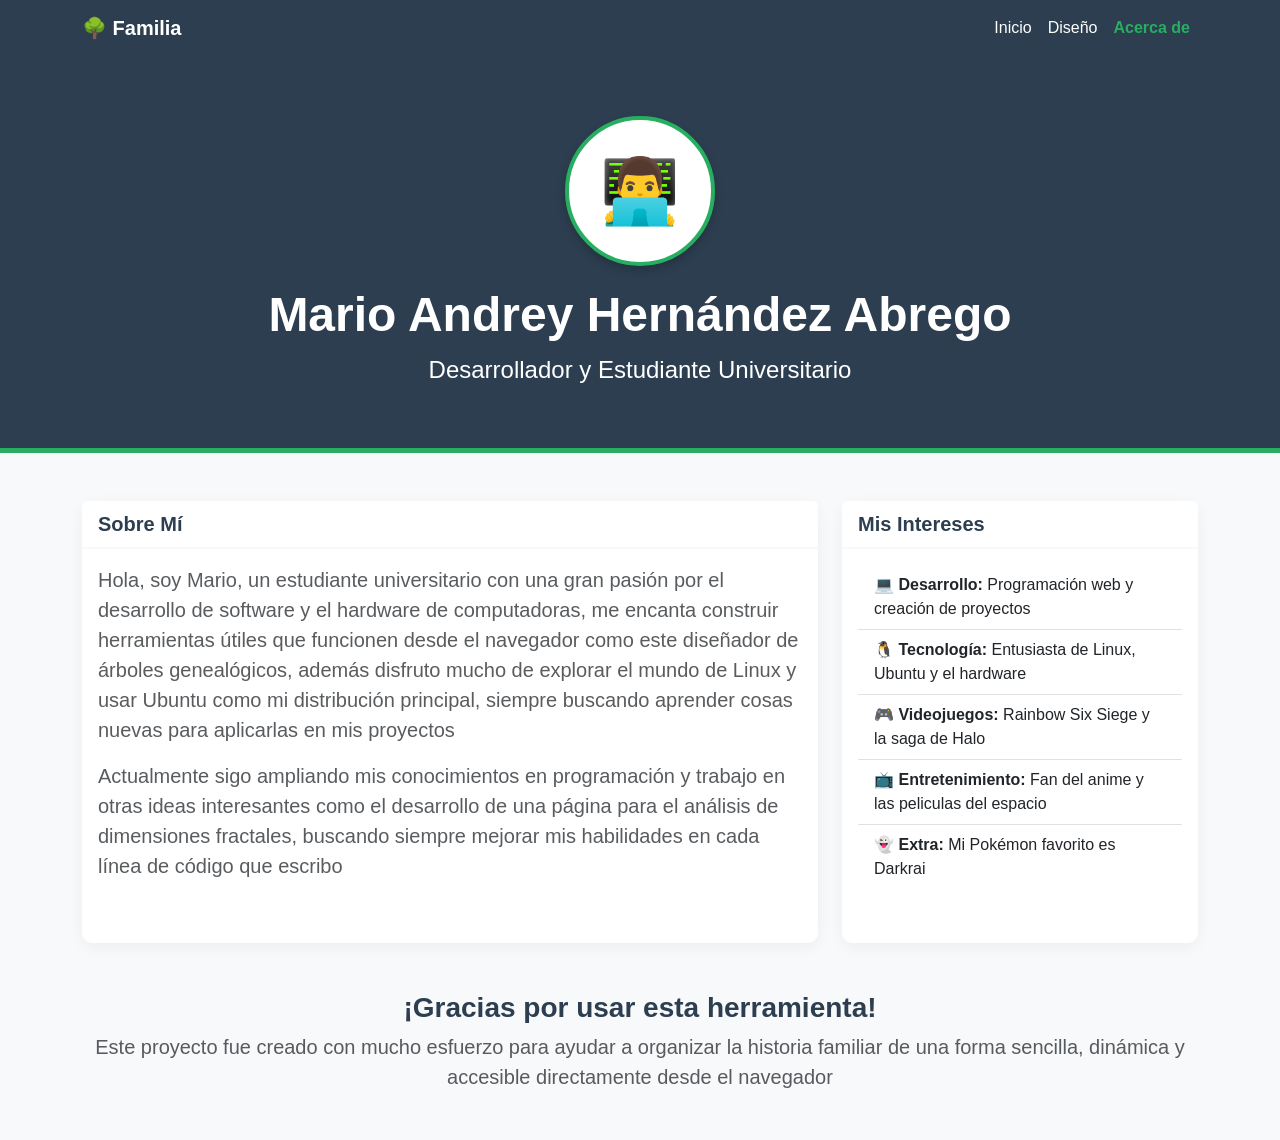
<file: acerca_de.html>
<!DOCTYPE html>
<html lang="es">
<head>
    <meta charset="UTF-8">
    <meta name="viewport" content="width=device-width, initial-scale=1.0">
    <title>Acerca de - Mi Árbol Genealógico</title>
    
    <link href="https://cdn.jsdelivr.net/npm/bootstrap@5.0.2/dist/css/bootstrap.min.css" rel="stylesheet" integrity="sha384-EVSTQN3/azprG1Anm3QDgpJLIm9Nao0Yz1ztcQTwFspd3yD65VohhpuuCOmLASjC" crossorigin="anonymous">
    <link rel="stylesheet" href="css/acerca_de.css">
    <link rel="icon" href="img/logo.png">   

    <link rel="manifest" href="manifest.json">
    <meta name="theme-color" content="#2c3e50">
</head>
<body>

<nav class="navbar navbar-expand-lg navbar-dark navbar-custom sticky-top">
        <div class="container">
            <a class="navbar-brand fw-bold" href="index.html">🌳 Familia</a>
            <button class="navbar-toggler" type="button" data-bs-toggle="collapse" data-bs-target="#menuNavegacion">
                <span class="navbar-toggler-icon" ></span>
            </button>
            <div class="collapse navbar-collapse justify-content-end" id="menuNavegacion">
                <ul class="navbar-nav">
                    <li class="nav-item"><a class="nav-link" href="index.html">Inicio</a></li>
                    <li class="nav-item"><a class="nav-link" href="diseño.html">Diseño</a></li>
                    <li class="nav-item"><a class="nav-link active" href="acerca_de.html">Acerca de</a></li>
                </ul>
            </div>
        </div>
    </nav>

    <header class="perfil-header">
        <div class="container">
            <div class="avatar">👨‍💻</div>
            <h1 class="display-5 fw-bold">Mario Andrey Hernández Abrego</h1>
            <p class="fs-4 mb-0">Desarrollador y Estudiante Universitario</p>
        </div>
    </header>

    <main class="container my-5">
        <div class="row">
            <div class="col-lg-8 mb-4">
                <div class="card card-info h-100">
                    <div class="card-header fs-5">
                        Sobre Mí
                    </div>
                    <div class="card-body">
                        <p class="fs-5 text-muted">
                            Hola, soy Mario, un estudiante universitario con una gran pasión por el desarrollo de software y el hardware de computadoras, me encanta construir herramientas útiles que funcionen desde el navegador como este diseñador de árboles genealógicos, además disfruto mucho de explorar el mundo de Linux y usar Ubuntu como mi distribución principal, siempre buscando aprender cosas nuevas para aplicarlas en mis proyectos
                        </p>
                        <p class="fs-5 text-muted">
                            Actualmente sigo ampliando mis conocimientos en programación y trabajo en otras ideas interesantes como el desarrollo de una página para el análisis de dimensiones fractales, buscando siempre mejorar mis habilidades en cada línea de código que escribo
                        </p>
                    </div>
                </div>
            </div>

            <div class="col-lg-4 mb-4">
                <div class="card card-info h-100">
                    <div class="card-header fs-5">
                        Mis Intereses
                    </div>
                    <div class="card-body">
                        <ul class="list-group list-group-flush fs-6 text-muted">
                            <li class="list-group-item">💻 <strong>Desarrollo:</strong> Programación web y creación de proyectos</li>
                            <li class="list-group-item">🐧 <strong>Tecnología:</strong> Entusiasta de Linux, Ubuntu y el hardware</li>
                            <li class="list-group-item">🎮 <strong>Videojuegos:</strong> Rainbow Six Siege y la saga de Halo</li>
                            <li class="list-group-item">📺 <strong>Entretenimiento:</strong> Fan del anime y las peliculas del espacio</li>
                            <li class="list-group-item">👻 <strong>Extra:</strong> Mi Pokémon favorito es Darkrai</li>
                        </ul>
                    </div>
                </div>
            </div>
        </div>

        <div class="text-center mt-4 mb-5">
            <h3 class="fw-bold" style="color: var(--color-principal);">¡Gracias por usar esta herramienta!</h3>
            <p class="text-muted fs-5">Este proyecto fue creado con mucho esfuerzo para ayudar a organizar la historia familiar de una forma sencilla, dinámica y accesible directamente desde el navegador</p>
        </div>
    </main>
    <script src="app.js"></script>
    <script src="https://cdn.jsdelivr.net/npm/bootstrap@5.2.3/dist/js/bootstrap.bundle.min.js"></script>
</body>
</html>
</file>
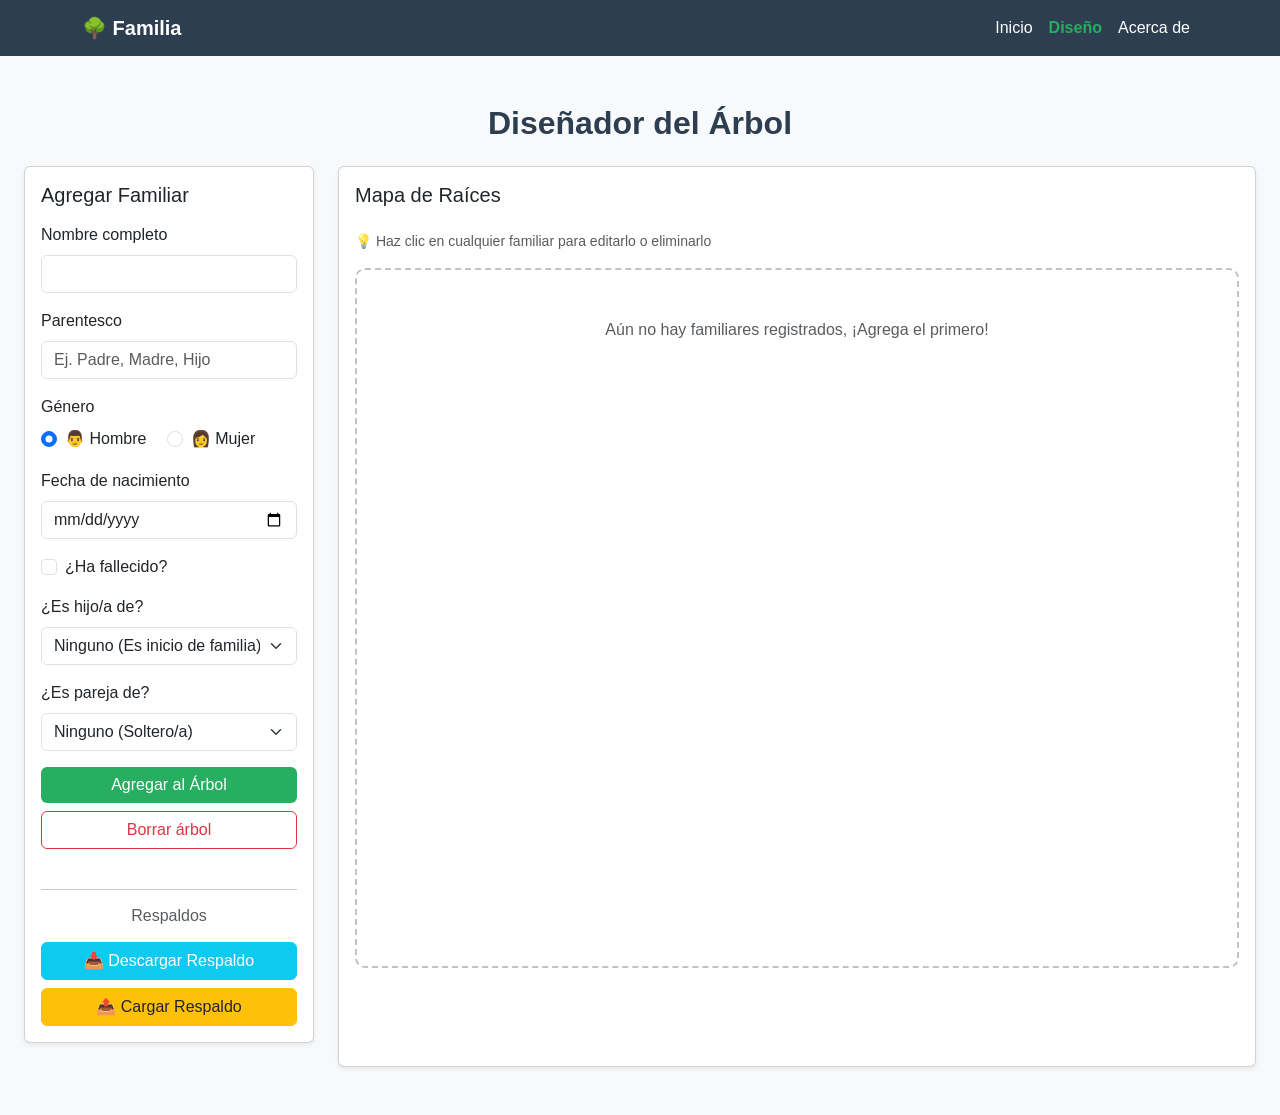
<file: diseño.html>
<!DOCTYPE html>
<html lang="es">
<head>
    <meta charset="UTF-8">
    <meta name="viewport" content="width=device-width, initial-scale=1.0">
    <title>Diseño - Mi Árbol Genealógico</title>
    <link href="https://cdn.jsdelivr.net/npm/bootstrap@5.0.2/dist/css/bootstrap.min.css" rel="stylesheet" integrity="sha384-EVSTQN3/azprG1Anm3QDgpJLIm9Nao0Yz1ztcQTwFspd3yD65VohhpuuCOmLASjC" crossorigin="anonymous">
    <link rel="stylesheet" href="css/diseño.css">
    <link rel="icon" href="img/logo.png">
    <link rel="manifest" href="manifest.json">
    <meta name="theme-color" content="#2c3e50">
</head>
<body>

    <nav class="navbar navbar-expand-lg navbar-dark navbar-custom sticky-top">
        <div class="container">
            <a class="navbar-brand fw-bold" href="index.html">🌳 Familia</a>
            <button class="navbar-toggler" type="button" data-bs-toggle="collapse" data-bs-target="#menuNavegacion">
                <span class="navbar-toggler-icon"></span>
            </button>
            <div class="collapse navbar-collapse justify-content-end" id="menuNavegacion">
                <ul class="navbar-nav">
                    <li class="nav-item"><a class="nav-link" href="index.html">Inicio</a></li>
                    <li class="nav-item"><a class="nav-link active" href="diseño.html">Diseño</a></li>
                    <li class="nav-item"><a class="nav-link" href="acerca_de.html">Acerca de</a></li>
                </ul>
            </div>
        </div>
    </nav>

    <div class="container-fluid my-5 px-4">
        <h2 class="fw-bold mb-4 text-center" style="color: var(--color-principal);">Diseñador del Árbol</h2>
        
        <div class="row">
            <div class="col-lg-3 col-md-4 mb-4">
                <div class="card shadow-sm">
                    <div class="card-body">
                        <h5 class="card-title mb-3">Agregar Familiar</h5>
                        <form id="formFamiliar">
                            <div class="mb-3">
                                <label for="nombre" class="form-label">Nombre completo</label>
                                <input type="text" class="form-control" id="nombre" required>
                            </div>
                            <div class="mb-3">
                                <label for="parentesco" class="form-label">Parentesco</label>
                                <input type="text" class="form-control" id="parentesco" placeholder="Ej. Padre, Madre, Hijo" required>
                            </div>
                            
                            <div class="mb-3">
                                <label class="form-label d-block">Género</label>
                                <div class="form-check form-check-inline">
                                    <input class="form-check-input" type="radio" name="genero" id="generoM" value="M" checked required>
                                    <label class="form-check-label" for="generoM">👨 Hombre</label>
                                </div>
                                <div class="form-check form-check-inline">
                                    <input class="form-check-input" type="radio" name="genero" id="generoF" value="F" required>
                                    <label class="form-check-label" for="generoF">👩 Mujer</label>
                                </div>
                            </div>

                            <div class="mb-3">
                                <label for="fechaNacimiento" class="form-label">Fecha de nacimiento</label>
                                <input type="date" class="form-control" id="fechaNacimiento" required>
                            </div>
                            <div class="mb-3 form-check">
                                <input type="checkbox" class="form-check-input" id="esFallecido">
                                <label class="form-check-label" for="esFallecido">¿Ha fallecido?</label>
                            </div>
                            <div class="mb-3" id="divFechaFallecimiento" style="display: none;">
                                <label for="fechaFallecimiento" class="form-label">Fecha de defunción</label>
                                <input type="date" class="form-control" id="fechaFallecimiento">
                            </div>

                            <div class="mb-3">
                                <label for="padreId" class="form-label">¿Es hijo/a de?</label>
                                <select class="form-select" id="padreId">
                                    <option value="">Ninguno (Es inicio de familia)</option>
                                </select>
                            </div>

                            <div class="mb-3">
                                <label for="parejaId" class="form-label">¿Es pareja de?</label>
                                <select class="form-select" id="parejaId">
                                    <option value="">Ninguno (Soltero/a)</option>
                                </select>
                            </div>
                            
                            <button type="submit" class="btn btn-guardar w-100 mb-2">Agregar al Árbol</button>
                            <button type="button" id="btnLimpiar" class="btn btn-outline-danger w-100 mb-4">Borrar árbol</button>
                            <hr>
                            <h6 class="text-center mb-3 text-muted">Respaldos</h6>
                            <button type="button" id="btnExportar" class="btn btn-info w-100 mb-2 text-white">📥 Descargar Respaldo</button>
                            <input type="file" id="inputFile" accept=".json" style="display: none;">
                            <button type="button" id="btnImportar" class="btn btn-warning w-100 text-dark">📤 Cargar Respaldo</button>
                        </form>
                    </div>
                </div>
            </div>

            <div class="col-lg-9 col-md-8">
                <div class="card shadow-sm h-100">
                    <div class="card-body">
                        <h5 class="card-title mb-4">Mapa de Raíces</h5>
                        <p class="text-muted small">💡 Haz clic en cualquier familiar para editarlo o eliminarlo</p>
                        
                        <div id="contenedorArbol" class="tree-container">
                            <p class="text-muted mt-5">Aún no hay familiares registrados, ¡Agrega el primero!</p>
                        </div>
                    </div>
                </div>
            </div>
        </div>
    </div>

    <div class="modal fade" id="modalEdicion" tabindex="-1" aria-hidden="true">
        <div class="modal-dialog">
            <div class="modal-content">
                <div class="modal-header">
                    <h5 class="modal-title">Modificar Familiar</h5>
                    <button type="button" class="btn-close" data-bs-dismiss="modal" aria-label="Close"></button>
                </div>
                <div class="modal-body">
                    <form id="formEditar">
                        <input type="hidden" id="editId">
                        <div class="mb-3">
                            <label for="editNombre" class="form-label">Nombre completo</label>
                            <input type="text" class="form-control" id="editNombre" required>
                        </div>
                        <div class="mb-3">
                            <label for="editParentesco" class="form-label">Parentesco</label>
                            <input type="text" class="form-control" id="editParentesco" required>
                        </div>
                        
                        <div class="mb-3">
                            <label class="form-label d-block">Género</label>
                            <div class="form-check form-check-inline">
                                <input class="form-check-input" type="radio" name="editGenero" id="editGeneroM" value="M" required>
                                <label class="form-check-label" for="editGeneroM">👨 Hombre</label>
                            </div>
                            <div class="form-check form-check-inline">
                                <input class="form-check-input" type="radio" name="editGenero" id="editGeneroF" value="F" required>
                                <label class="form-check-label" for="editGeneroF">👩 Mujer</label>
                            </div>
                        </div>

                        <div class="mb-3">
                            <label for="editFechaNacimiento" class="form-label">Fecha de nacimiento</label>
                            <input type="date" class="form-control" id="editFechaNacimiento" required>
                        </div>
                        <div class="mb-3 form-check">
                            <input type="checkbox" class="form-check-input" id="editEsFallecido">
                            <label class="form-check-label" for="editEsFallecido">¿Ha fallecido?</label>
                        </div>
                        <div class="mb-3" id="editDivFechaFallecimiento" style="display: none;">
                            <label for="editFechaFallecimiento" class="form-label">Fecha de defunción</label>
                            <input type="date" class="form-control" id="editFechaFallecimiento">
                        </div>

                        <div class="mb-3">
                            <label for="editPadreId" class="form-label">¿Es hijo/a de?</label>
                            <select class="form-select" id="editPadreId"></select>
                        </div>
                        
                        <div class="mb-3">
                            <label for="editParejaId" class="form-label">¿Es pareja de?</label>
                            <select class="form-select" id="editParejaId"></select>
                        </div>
                    </form>
                </div>
                <div class="modal-footer justify-content-between">
                    <button type="button" class="btn btn-danger" id="btnEliminar">Eliminar Familiar</button>
                    <div>
                        <button type="button" class="btn btn-secondary" data-bs-dismiss="modal">Cancelar</button>
                        <button type="button" class="btn btn-guardar" id="btnGuardarCambios">Guardar Cambios</button>
                    </div>
                </div>
            </div>
        </div>
    </div>

    <script src="https://cdn.jsdelivr.net/npm/bootstrap@5.2.3/dist/js/bootstrap.bundle.min.js"></script>
    <script src="https://d3js.org/d3.v7.min.js"></script>
    <script src="js/diseño.js"></script>
    <script src="app.js"></script>
    
    <script>
        document.getElementById('esFallecido').addEventListener('change', function() {
            document.getElementById('divFechaFallecimiento').style.display = this.checked ? 'block' : 'none';
        });
        document.getElementById('editEsFallecido').addEventListener('change', function() {
            document.getElementById('editDivFechaFallecimiento').style.display = this.checked ? 'block' : 'none';
        });
    </script>
</body>
</html>
</file>
<file: css/acerca_de.css>
:root {
            --color-principal: #2c3e50;
            --color-acento: #27ae60;
            --color-fondo: #f8f9fa;
            --color-texto: #333333;
        }

        body {
            background-color: var(--color-fondo);
            color: var(--color-texto);
            font-family: 'Segoe UI', Tahoma, Geneva, Verdana, sans-serif;
        }

        .navbar-custom { background-color: var(--color-principal); }
        .navbar-custom .navbar-brand, .navbar-custom .nav-link { color: #ffffff; }
        .navbar-custom .nav-link:hover, .navbar-custom .nav-link.active { color: var(--color-acento); font-weight: bold; }

        .perfil-header {
            background-color: var(--color-principal);
            color: white;
            padding: 60px 0;
            text-align: center;
            border-bottom: 5px solid var(--color-acento);
        }

        .avatar {
            width: 150px;
            height: 150px;
            background-color: white;
            border-radius: 50%;
            display: inline-flex;
            align-items: center;
            justify-content: center;
            font-size: 4rem;
            margin-bottom: 20px;
            border: 4px solid var(--color-acento);
            box-shadow: 0 4px 10px rgba(0,0,0,0.2);
        }

        .card-info {
            border: none;
            border-radius: 10px;
            box-shadow: 0 4px 15px rgba(0,0,0,0.05);
            margin-bottom: 30px;
        }
        
        .card-info .card-header {
            background-color: white;
            border-bottom: 2px solid var(--color-fondo);
            font-weight: bold;
            color: var(--color-principal);
        }
</file>
<file: css/diseño.css>
:root {
    --color-principal: #2c3e50;
    --color-acento: #27ae60;
    --color-fondo: #f8f9fa;
    --color-texto: #333333;
}

body {
    background-color: var(--color-fondo);
    color: var(--color-texto);
    font-family: 'Segoe UI', Tahoma, Geneva, Verdana, sans-serif;
    overflow-x: hidden;
}

.navbar-custom { background-color: var(--color-principal); }
.navbar-custom .navbar-brand, .navbar-custom .nav-link { color: #ffffff; }
.navbar-custom .nav-link:hover, .navbar-custom .nav-link.active { color: var(--color-acento); font-weight: bold; }

.btn-guardar {
    background-color: var(--color-acento);
    color: white;
    border: none;
}
.btn-guardar:hover {
    background-color: #1e8449;
    color: white;
}

/* --- ESTILOS PARA EL MOTOR D3.JS --- */
#contenedorArbol {
    width: 100%;
    height: 700px; 
    background-color: white;
    border-radius: 10px;
    border: 2px dashed #bdc3c7;
    overflow: hidden;
    position: relative;
    cursor: grab; /* Manita abierta para el fondo */
}

#contenedorArbol:active { cursor: grabbing; /* Manita cerrada al arrastrar el fondo */ }

.link-hijo { stroke: #27ae60; stroke-width: 3px; stroke-opacity: 0.6; }
.link-pareja { stroke: #bdc3c7; stroke-width: 4px; stroke-dasharray: 5, 5; }

.nodo-d3 {
    cursor: pointer; /* Dedo apuntando cuando pasas sobre la tarjeta */
}

/* --- Estilos de la Tarjeta --- */
.tarjeta-nodo {
    width: 100%;
    height: 100%;
    background-color: white;
    border: 3px solid; 
    border-radius: 12px;
    display: flex;
    flex-direction: column;
    align-items: center;
    justify-content: flex-start; 
    padding: 8px 4px; 
    gap: 3px; 
    box-sizing: border-box;
    text-align: center;
    box-shadow: 0 4px 8px rgba(0,0,0,0.1);
    transition: transform 0.2s, box-shadow 0.2s;
}

/* IMPORTANTE: Los colores de borde forzados para que D3 no los borre */
.tarjeta-nodo.hombre { border-color: #3498db !important; }
.tarjeta-nodo.mujer { border-color: #e74c3c !important; }

.tarjeta-nodo .nombre { 
    font-weight: bold; 
    font-size: 12px; 
    color: var(--color-texto);
    line-height: 1.2;
    display: -webkit-box;
    -webkit-line-clamp: 2; 
    -webkit-box-orient: vertical;
    overflow: hidden;
    min-height: 28px; 
    display: flex;
    align-items: center;
    justify-content: center;
}

.tarjeta-nodo .parentesco { 
    font-size: 11px; 
    color: #7f8c8d; 
    margin-top: 0; 
}

.tarjeta-nodo .fechas { 
    font-size: 10px; 
    color: #2c3e50; 
    background-color: #f1f2f6;
    padding: 2px 6px;
    border-radius: 10px;
    margin-top: 0;
}
</file>
